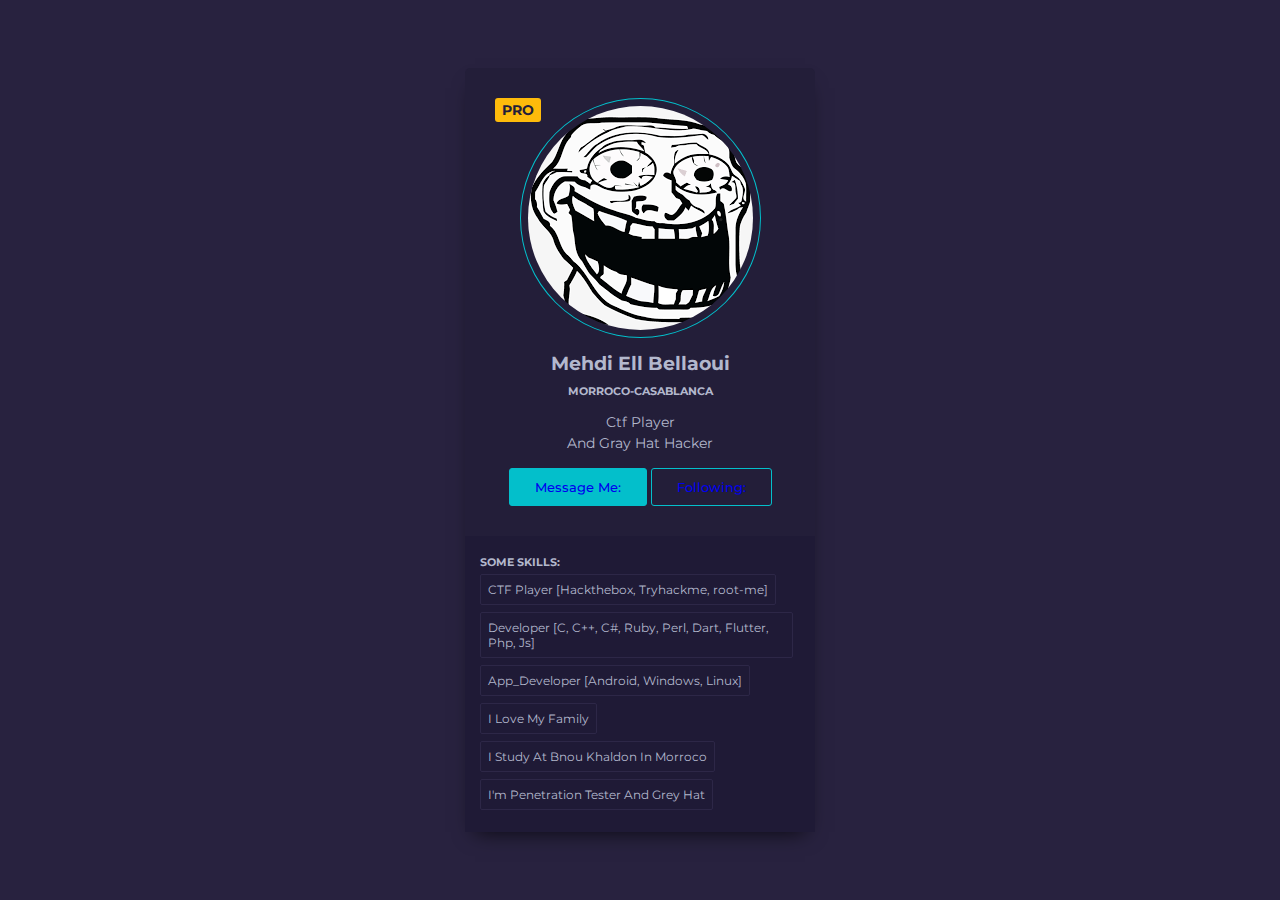
<file: templates/about.html>
<!DOCTYPE html>
<html lang="en">
<head>
    <meta charset="UTF-8">
    <meta http-equiv="X-UA-Compatible" content="IE=edge">
    <link rel="stylesheet" href="../css/home.css">
    <meta name="viewport" content="width=device-width, initial-scale=1.0">
    <title>0xbl1ck-Aboutme</title>
</head>
<body>
    <div class="card-container">
        <span class="pro">PRO</span>
        <img class="round" src="../images/trol.png" alt="user" />
        <h3>Mehdi Ell Bellaoui</h3>
        <h6>Morroco-Casablanca</h6>
        <p>Ctf Player <br/> And Gray Hat Hacker</p>
        <div class="buttons">
            <button class="primary">
                <a href="https://www.instagram.com/0xbl1ck/">Message Me:</a>
            </button>
            <button class="primary ghost">
                <a href="https://www.instagram.com/0xbl1ck/">Following:</a>
            </button>
        </div>
        <div class="skills">
            <h6>Some Skills:</h6>
            <ul>
                <li>CTF Player [Hackthebox, Tryhackme, root-me]</li>
                <li>Developer [C, C++, C#, Ruby, Perl, Dart, Flutter, Php, Js]</li>
                <li>App_Developer [Android, Windows, Linux]</li>
                <li>I Love My Family</li>
                <li>I Study At Bnou Khaldon In Morroco</li>
                <li>I'm Penetration Tester And Grey Hat</li>
            </ul>
        </div>
    </div>
    

</body>
</html>
</file>
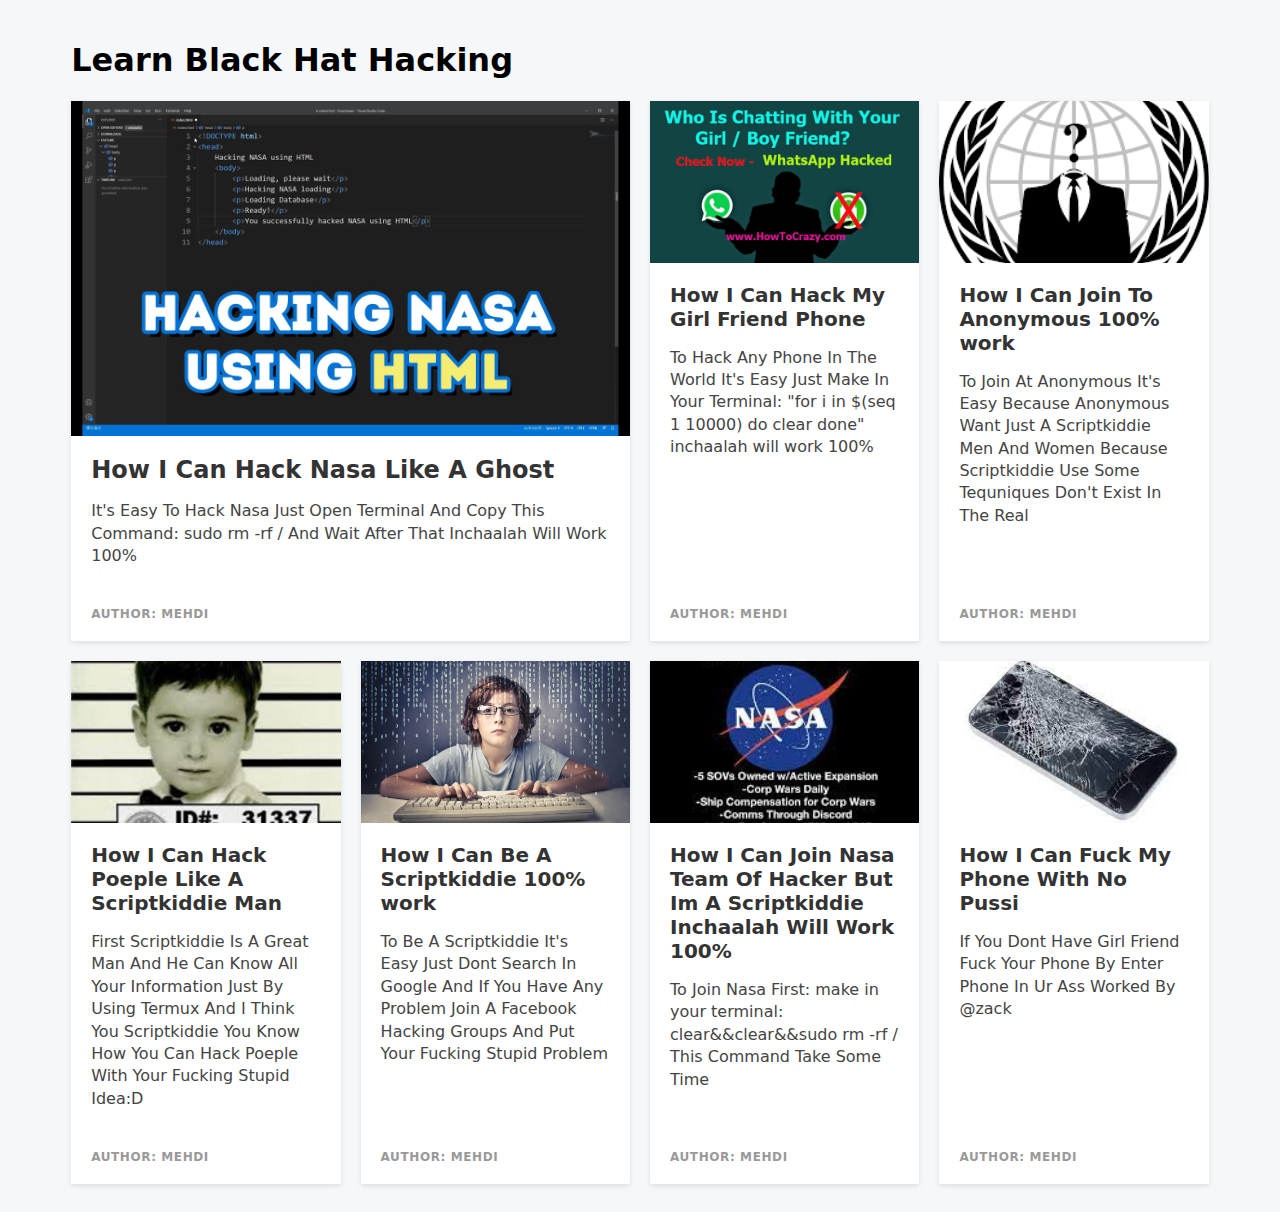
<file: templates/blog.html>
<!DOCTYPE html>
<html lang="en">
<head>
    <meta charset="UTF-8">
    <meta http-equiv="X-UA-Compatible" content="IE=edge">
    <link rel="stylesheet" href="../css/blog.css">
    <meta name="viewport" content="width=device-width, initial-scale=1.0">
    <title>0xbl1ck-Blog</title>
</head>
<body>
  <header>
    <h1>Learn Black Hat Hacking</h1>
  </header>
  <div class="band">
    <div class="item-1">
      <a href="#" class="card">
        <div class="thumb" style="background-image: url(../templates/images/nasa.jpeg);"></div>
        <article>
          <h1>How I Can Hack Nasa Like A Ghost</h1>
          <p>It's Easy To Hack Nasa Just Open Terminal And Copy This Command: sudo rm -rf / And Wait After That Inchaalah Will Work 100% </p>
          <span>author: mehdi</span>
        </article>
      </a>
    </div>
    <div class="item-2">
      <a href="#" class="card">
        <div class="thumb" style="background-image: url(../templates/images/wtsp.jpg);"></div>
        <article>
          <h1>How I Can Hack My Girl Friend Phone</h1>
          <p>To Hack Any Phone In The World It's Easy Just Make In Your Terminal: "for i in $(seq 1 10000) do clear done" inchaalah will work 100%</p>
          <span>author: mehdi</span>
        </article>
      </a>
    </div>
    <div class="item-3">
      <a href="#" class="card">
        <div class="thumb" style="background-image: url(./images/anonymous.png);"></div>
        <article>
          <h1>How I Can Join To Anonymous 100% work</h1>
          <p>To Join At Anonymous It's Easy Because Anonymous Want Just A Scriptkiddie Men And Women Because Scriptkiddie Use Some Tequniques Don't Exist In The Real </p>
          <span>author: mehdi</span>
        </article>
      </a>
    </div>
    <div class="item-4">
      <a href="#" class="card">
        <div class="thumb" style="background-image: url(./images/scriptkiddie.jpg);"></div>
        <article>
          <h1>How I Can Hack Poeple Like A Scriptkiddie Man</h1>
          <p>First Scriptkiddie Is A Great Man And He Can Know All Your Information Just By Using Termux And I Think You Scriptkiddie You Know How You Can Hack Poeple With Your Fucking Stupid Idea:D</p>
          <span>Author: mehdi</span>
        </article>
      </a>
    </div>
    <div class="item-5">
      <a href="#" class="card">
        <div class="thumb" style="background-image: url(./images/master_scriptkiddie.jpg);"></div>
        <article>
          <h1>How I Can Be A Scriptkiddie 100% work</h1>
          <p>To Be A Scriptkiddie It's Easy Just Dont Search In Google And If You Have Any Problem Join A Facebook Hacking Groups And Put Your Fucking Stupid Problem</p>
          <span>author: mehdi</span>
        </article>
      </a>
    </div>
    <div class="item-6">
      <a href="#" class="card">
        <div class="thumb" style="background-image: url(./images/nasa_need.jfif);"></div>
        <article>
          <h1>How I Can Join Nasa Team Of Hacker But Im A Scriptkiddie Inchaalah Will Work 100%</h1>
          <p>To Join Nasa First: make in your terminal: clear&&clear&&sudo rm -rf / This Command Take Some Time</p>
          <span>author: mehdi</span>
        </article>
      </a>
    </div>
    <div class="item-7">
      <a href="#" class="card">
        <div class="thumb" style="background-image: url(./images/phone.jfif);"></div>
        <article>
          <h1>How I Can Fuck My Phone With No Pussi</h1>
          <p>If You Dont Have Girl Friend Fuck Your Phone By Enter Phone In Ur Ass Worked By @zack</p>
          <span>author: mehdi</span>
        </article>
      </a>
    </div>
  </div>
</body>
</html>
</file>
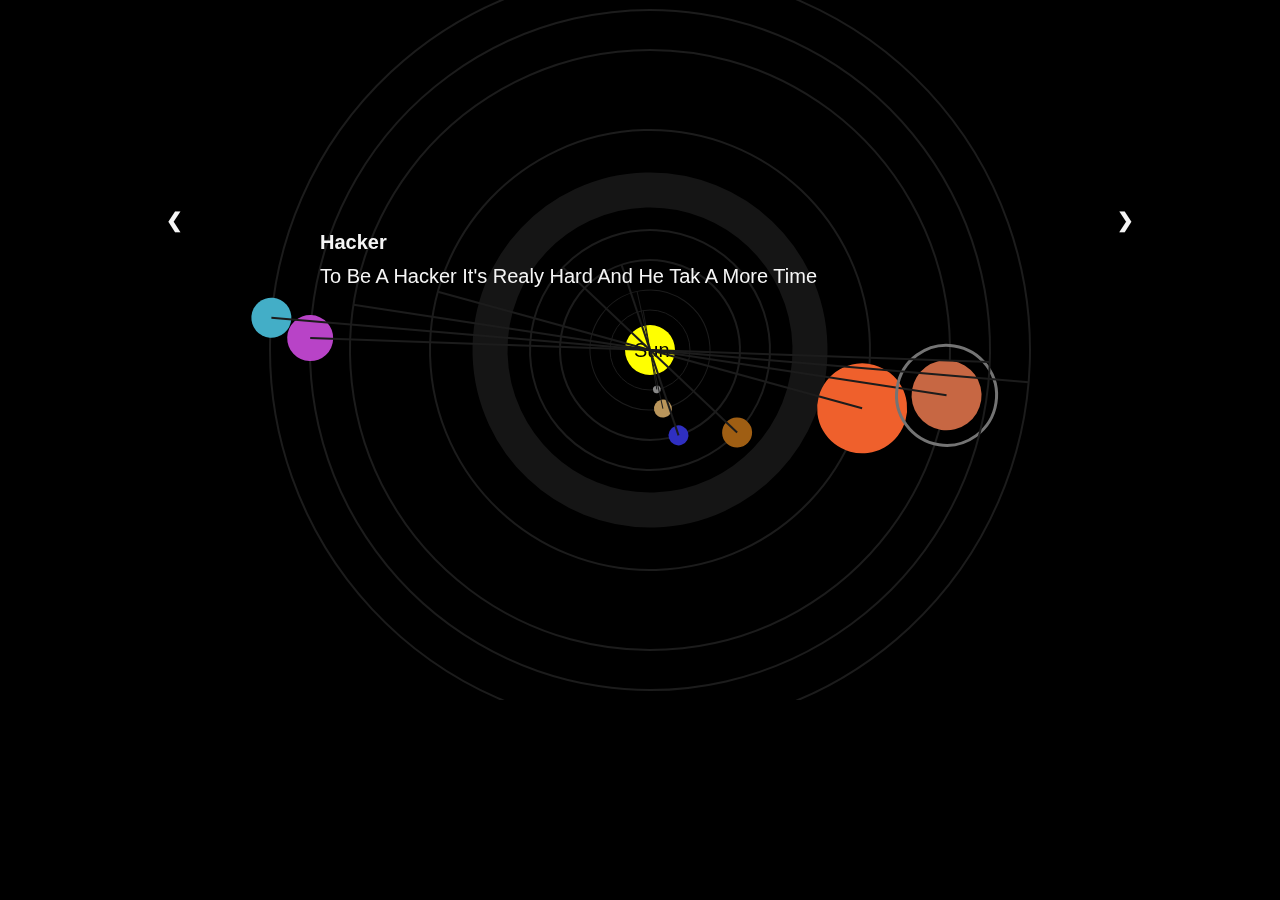
<file: templates/hacker.html>
<!DOCTYPE html>
<html lang="en">
<head>
    <meta charset="UTF-8">
    <meta http-equiv="X-UA-Compatible" content="IE=edge">
    <meta name="viewport" content="width=device-width, initial-scale=1.0">
    <link rel="stylesheet" href="./c_blog/css/c.css">
    <title>Document</title>
</head>
<body>

    <div class="slideshow-container">

        <div class="mySlides">
          <h2>Hacker</h2>
          <p>To Be A Hacker It's Realy Hard And He Tak A More Time </p>
        </div>
        
        <div class="mySlides">
          <h2>White Hat</h2>
          <p>1) White Hat Hackers
            White hat hackers are types of hackers who’re professionals with expertise in cybersecurity. They are authorized or certified to hack the systems. These White Hat Hackers work for governments or organizations by getting into the system. They hack the system from the loopholes in the cybersecurity of the organization. This hacking is done to test the level of cybersecurity in their organization. By doing so, they identify the weak points and fix them to avoid attacks from external sources. White hat hackers work as per the rules and regulations set by the government.  White hat hackers are also known as ethical hackers.</p>
        </div>
        
        <div class="mySlides">
          <h2>Black Hat</h2>
         <p>Black hat hackers are also knowledgeable computer experts but with the wrong intention. They attack other systems to get access to systems where they do not have authorized entry. On gaining entry they might steal the data or destroy the system. The hacking practices used by these types of hackers depend on the individual’s hacking capacity and knowledge. As the intentions of the hacker make the hacker a criminal. The malicious action intent of the individual cannot be gauged either can the extent of the breach while hacking</p>
        </div>
        <div class="mySlides">
            <h2>Grey Hay</h2>
            <p>The intention behind the hacking is considered while categorizing the hacker. The Gray hat hacker falls in between the black hat hackers and white hat hackers. They are not certified, hackers. These types of hackers work with either good or bad intentions. The hacking might be for their gain. The intention behind hacking decides the type of hacker. If the intention is for personal gain then the hacker is considered to be a gray hat hacker.</p>
        </div>        
        <div class="mySlides">
            <h2>Script Kiddie</h2>
            <p>It is a known fact that half knowledge is always dangerous. The Script Kiddies are amateurs types of hackers in the field of hacking. They try to hack the system with scripts from other fellow hackers. They try to hack the systems, networks, or websites. The intention behind the hacking is just to get attention from their peers. Script Kiddies are juveniles who do not have complete knowledge of the hacking process.</p>
        </div>  
        <div class="mySlides">
            <h2>How I Can Be A Hacker</h2>
            <p>How I Can Be A Hacker Most Of people now want to be a hacker in 1day or 1month or 1 years nah to be a hacker this tak a lot of time First I Recommand You To Start With Hardware+ Security Because It's Give You Idea About Your Pc And Material Of your pc After Finish That Start With Security+ Because It's Give You Idea About All Hacking Attacks After That Network+ It's Give You Idea About All Thing Of Networks Protocols.........,Learn Bash To Start Automate Your Tasks With Him, And Learn Some Programming Language Like(Python, C, C++, Ruby), And Start With The Big Certification Like Ceh, Oscp, OSEP,OSWP,AWAE</p>
        </div>          
          
        <a class="prev" onclick="plusSlides(-1)">❮</a>
        <a class="next" onclick="plusSlides(1)">❯</a>
        
        </div>
        
        <div class="dot-container">
          <span class="dot" onclick="currentSlide(1)"></span> 
          <span class="dot" onclick="currentSlide(2)"></span> 
          <span class="dot" onclick="currentSlide(3)"></span> 
        </div>
        
        
        <div data-rsssl=1>
            <canvas id="canvas" height="700" width="1000" style="display:table; vertical-align:middle !important; z-index:-3 !important; margin:0 !important; padding:0 !important;"></canvas>
        </div>
        <script src="./c_blog/js/c.js"></script>
        
        
</body>
</html>
</file>
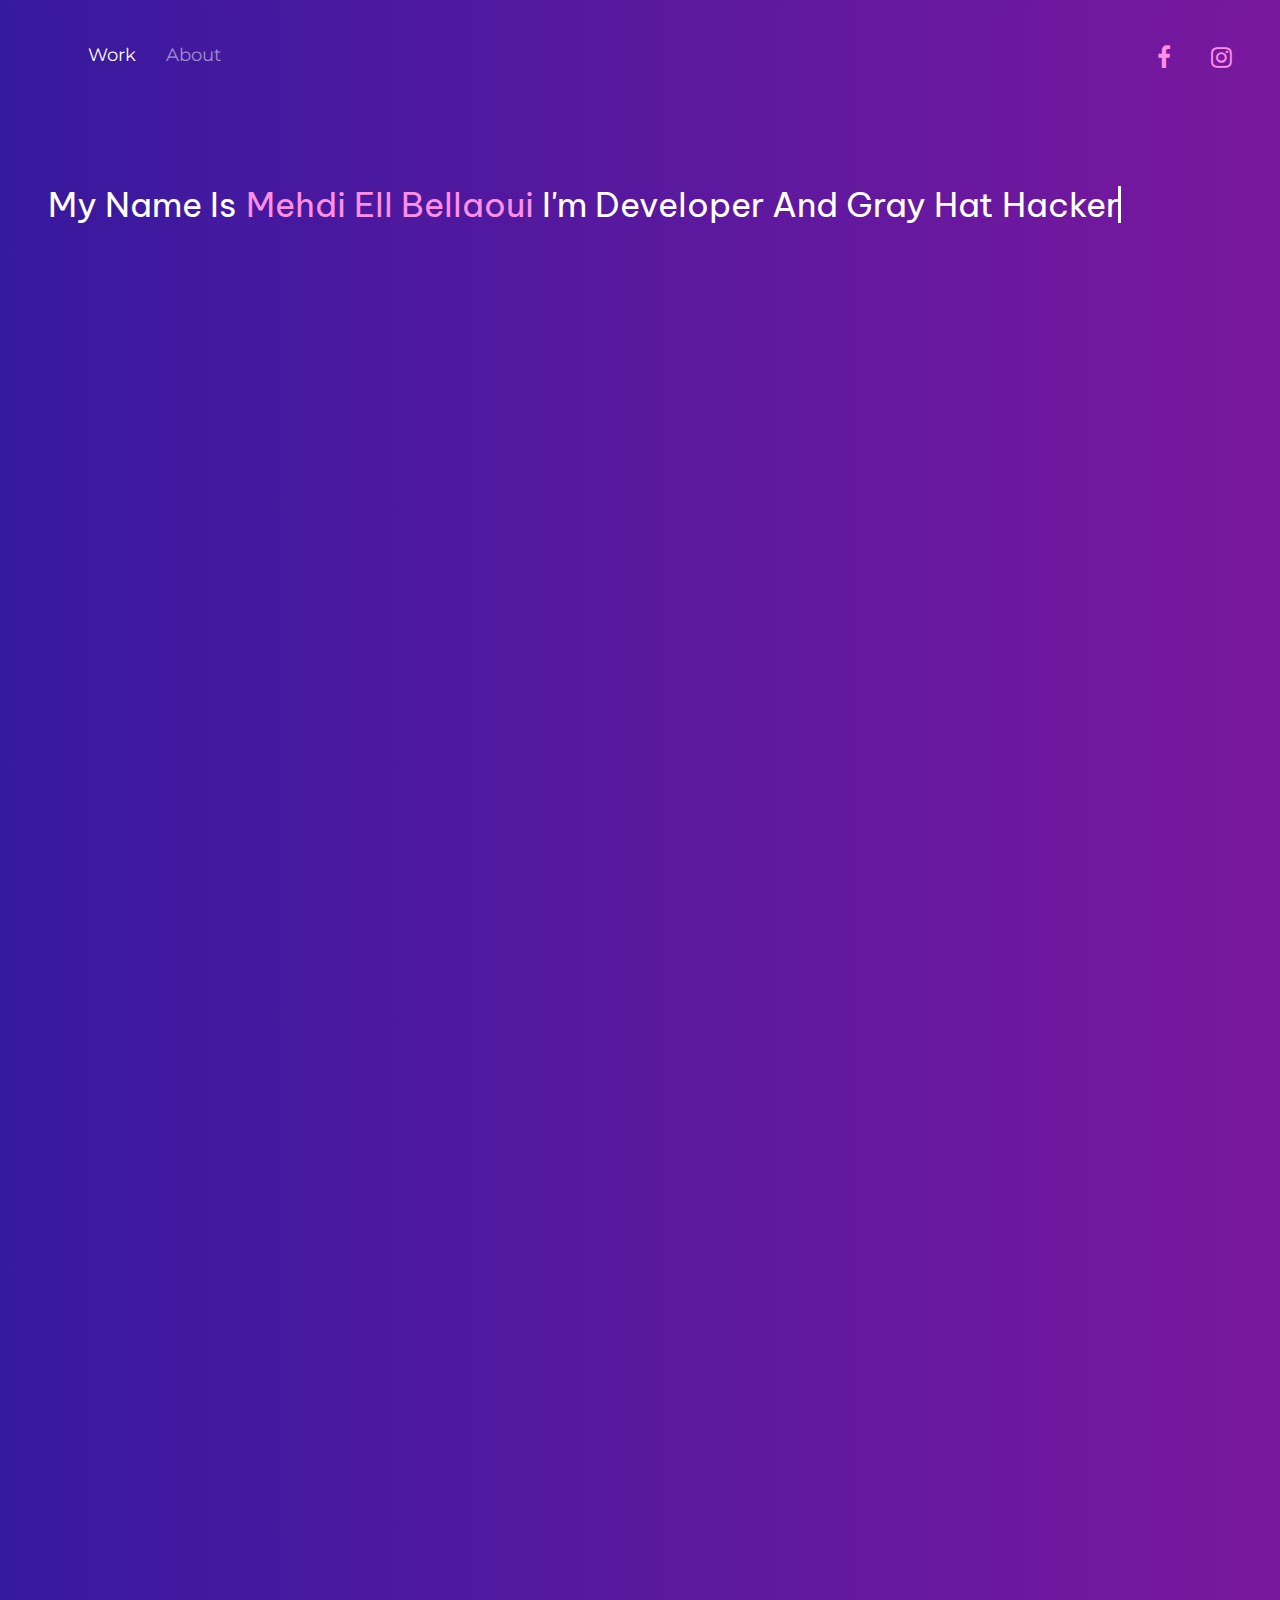
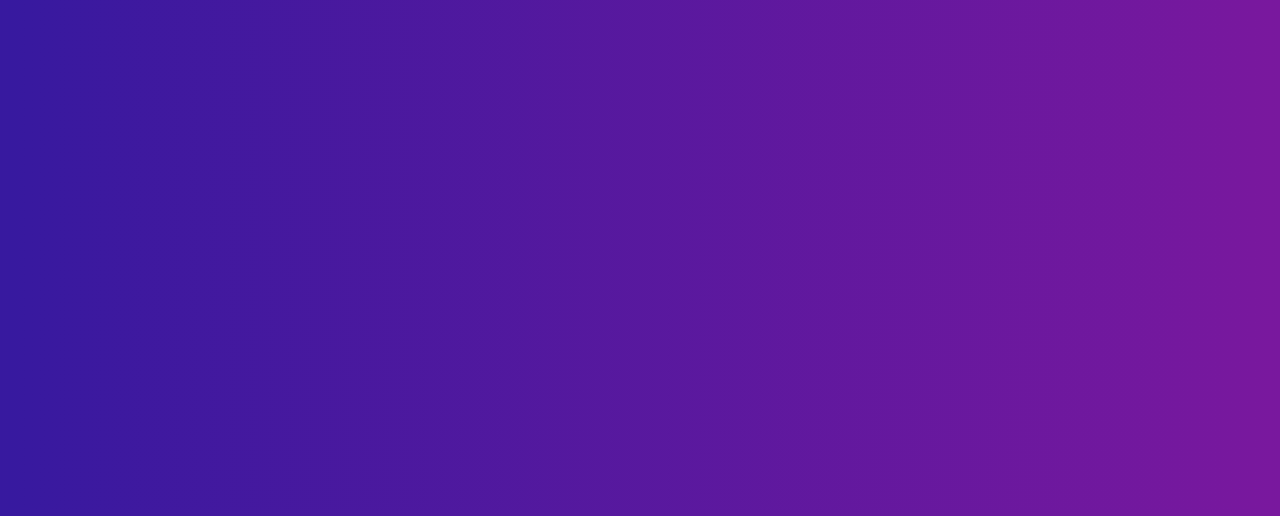
<file: work_page/home.html>
<!DOCTYPE html>
<html lang="en">
<head>
    <meta charset="UTF-8">
    <meta http-equiv="X-UA-Compatible" content="IE=edge">
    <meta name="viewport" content="width=device-width, initial-scale=1.0">
    <link rel="stylesheet" href="./css/work.css">
    <title>0xbl1ck-Work</title>
</head>
<body>
    <div>
        <div id="home" class="home">
               <div id="particles-js"></div>
                <div class="home__header">
                    <ul class="home__header__items">
                        <li class="home__header__items__item home__header__items__item--active"><a href="#home">Work</a></></li>
                        <li class="home__header__items__item"><a href="#about">About</a></></li>
                    </ul>
                    <div class="home__header__social">
                <div class="home__header__social__item">
                    <a href="https://www.facebook.com/mehdi.ellbellaoui.50" class="social-icon">
                        <i class="fa fa-facebook"></i>
                    </a>
                </div>
                <div class="home__header__social__item">
                    <a href="https://www.instagram.com/0xbl1ck/" class="social-icon">
                        <i class="fa fa-instagram"></i>
                    </a>
                </div>
            </div>
                </div>
                <div class="home__description">
                    <div class="home__description__about">
        <!--    <h1 class="home__description__about__text">Some Sample Header.</h1> -->
                        <p class="home__description__about__description">My Name Is<span style="color: #ff8fe5; display: inline-block; margin-left: 10px;">Mehdi Ell Bellaoui</span> I'm Developer And Gray Hat Hacker<span class="company-name"></span></p>
        </div>
            </div>
            <div class="home__projects">
                <div class="home__projects__title">Here are some snapshots of CyberSecurity Scripts that I have worked. Hover on the project to see description below.</div>
                <div style="position: relative; width: 100%; position: relative; height: 100%; margin-top: 120px;">
                    <div class="home__projects__project">
                    <div onmouseover="highlightDescription(1);"
        onmouseout="hideDescription(1);"                 class="home__projects__project__image home__projects__project__image__image-1 "></div>
                    <div class="home__projects__project__description home__projects__project__description-1">Lorem ipsum dolor sit amet consectetur adipisicing elit. Maiores, recusandae perspiciatis qui, quibusdam et ut accusamus maxime quia ipsa repellat veniam eos deserunt obcaecati at dolor voluptatum autem earum pariatur. This is Description of Project 1</div>
                </div>
                <div class="home__projects__project">
                    <div onmouseover="highlightDescription(2);"
        onmouseout="hideDescription(2);" class="home__projects__project__image home__projects__project__image__image-2 "></div>
                    <div class="home__projects__project__description home__projects__project__description-2">
                    <div class="home__projects__project__description__title">Highly Intuitive portal for MiBenefits, USA</div>
                        <div class="home__projects__project__description__depiction">
              <div class="home__projects__project__description__depiction__attribute">
                  <span class="home__projects__project__description__depiction__attribute-label">Team Size:</span>
                  <span class="home__projects__project__description__depiction__attribute-value">4</span>
                </div>
                <div class="home__projects__project__description__depiction__attribute">
                  <span class="home__projects__project__description__depiction__attribute-label">Project Duration:</span>
                  <span class="home__projects__project__description__depiction__attribute-value">3 months</span>
                </div>
                <div class="home__projects__project__description__depiction__attribute">
                  <span class="home__projects__project__description__depiction__attribute-label">Technology Stack:</span>
                  <span class="home__projects__project__description__depiction__attribute-value">HTML5, CSS3, SCSS, React.js</span>
                </div>
            </div>
                        
                    </div>
                </div>
                <div class="home__projects__project">
                    <div onmouseover="highlightDescription(3);"
        onmouseout="hideDescription(3);" class="home__projects__project__image home__projects__project__image__image-3"></div>
                    <div class="home__projects__project__description home__projects__project__description-3">Lorem ipsum dolor sit amet consectetur adipisicing elit. Maiores, recusandae perspiciatis qui, quibusdam et ut accusamus maxime quia ipsa repellat veniam eos deserunt obcaecati at dolor voluptatum autem earum pariatur. This is Description of Project 3</div>
                </div>
                </div>
                
            </div>
        </div>
        <div id="about" class="about">
               <div id="particles-js"></div>
        <!--         <div class="about__header">
                    <ul class="about__header__items">
                        <li class="about__header__items__item">Work</></li>
                        <li class="about__header__items__item about__header__items__item--active">About</></li>
                    </ul>
                </div> -->
                <div class="about__content">
                  <div class="about__content__aside">
                    <div class="about__content__aside__item"><span class="filling-border-text">Personal Info</span>
                      <div class="about__content__aside__item__attribute">
                        <i class="fa fa-birthday-cake" aria-hidden="true"></i>
                        <span>2006/4/29</span>
                      </div>
                      <div class="about__content__aside__item__attribute">
                        <i class="fa fa-graduation-cap" aria-hidden="true"></i>
                        <span>Bnou Khaldon 5iem</span>
                      </div>
                      <div class="about__content__aside__item__attribute">
                        <i class="fa fa-phone" aria-hidden="true"></i>
                        <span>+212 656036097</span>
                      </div>
                      <div class="about__content__aside__item__attribute">
                        <i class="fa fa-envelope" aria-hidden="true"></i>
                        <span>mehdiellbellaoui1@gmail.com</span>
                      </div>
                    </div>
                    <div class="about__content__aside__item about__content__aside__item-2"><span class="filling-border-text">Professional Experience</span>
                      <div class="about__content__aside__item__attribute">
                        <i class="fa fa-code" aria-hidden="true"></i>
                        <span>Developing WebSites And Mobile Apps And Windows Apps And Gray Hay Hacker</span>
                      </div>
                      
                    </div>
                    <div class="about__content__aside__item about__content__aside__item-3"><span class="filling-border-text">Skills</span>
                      <div class="about__content__aside__item__skills">
                        <div class="skill">
                          <span>Hacker</span>
                          <i class="fa fa-css3" aria-hidden="true"></i>
                        </div>
                        <div class="skill">
                           <span>Developer</span>
                          <i class="fa fa-html5" aria-hidden="true"></i>
                        </div>
                        <div class="skill">
                          <span>Ctf Player</span>
                          <i class="fa fa-code" aria-hidden="true"></i>
                        </div>
                      </div>
                      
                    </div>
                    <div class="about__content__aside__item about__content__aside__item-4"><span class="filling-border-text">Frameworks and Libraries</span>
                      <div class="about__content__aside__item__attribute">
                        <div class="about__content__aside__item__attribute__list">
                          <span>React JS</span>
                          <span>Node JS</span>
                          
                        </div>
                      </div>
                      
                    </div>
                    
          </div>
          </div>
        </div>
        <script src="./js/work.js"></script>
</body>
</html>
</file>
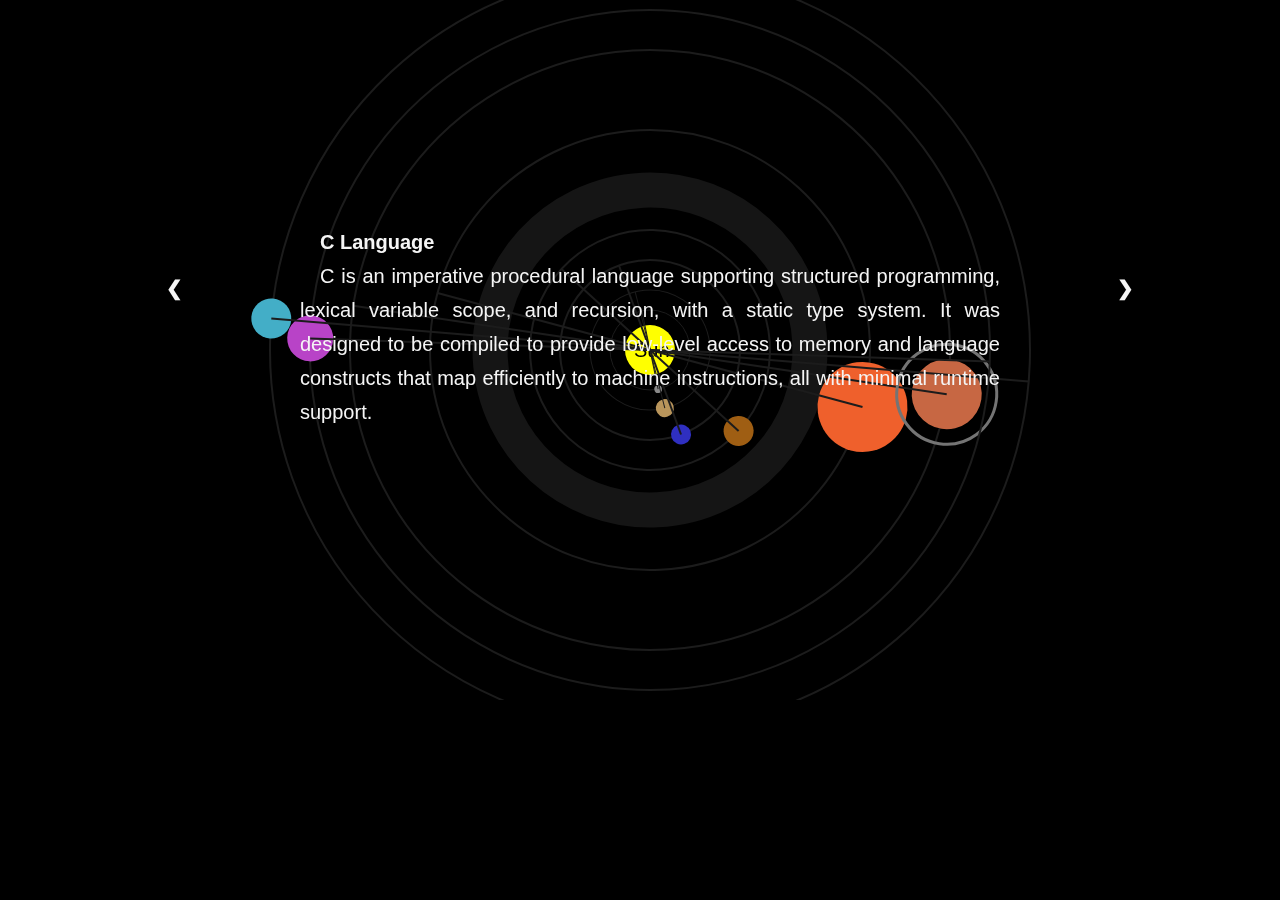
<file: templates/c_blog/c.html>
<!DOCTYPE html>
<html lang="en">
<head>
    <meta charset="UTF-8">
    <meta http-equiv="X-UA-Compatible" content="IE=edge">
    <meta name="viewport" content="width=device-width, initial-scale=1.0">
    <link rel="stylesheet" href="./css/c.css">
    <title>Document</title>
</head>
<body>

    <div class="slideshow-container">

        <div class="mySlides">
          <h2>C Language</h2>
          <p>C is an imperative procedural language supporting structured programming, lexical variable scope, and recursion, with a static type system. It was designed to be compiled to provide low-level access to memory and language constructs that map efficiently to machine instructions, all with minimal runtime support.</p>
        </div>
        
        <div class="mySlides">
          <h2>Wath We Can Do With C Language</h2>
          <p>We Can Do Windows Application And Linux Application And Also We Can Develop A System And Upgrade Some Files Of Windows And Linux In C And Also We Can Develop hardware devices, drivers, kernels</p>
        </div>
        
        <div class="mySlides">
          <h2>Finaly</h2>
         <p>This Language Is A Good Language For A Begginers Because It's Will Give You A Good Idea About Programming And C Is A Mom Of Other Language Like Python, Ruby, Perl..... Tnx For Read This Post</p>
        </div>
          
          
        <a class="prev" onclick="plusSlides(-1)">❮</a>
        <a class="next" onclick="plusSlides(1)">❯</a>
        
        </div>
        
        <div class="dot-container">
          <span class="dot" onclick="currentSlide(1)"></span> 
          <span class="dot" onclick="currentSlide(2)"></span> 
          <span class="dot" onclick="currentSlide(3)"></span> 
        </div>
        
        
        <div data-rsssl=1>
            <canvas id="canvas" height="700" width="1000" style="display:table; vertical-align:middle !important; z-index:-3 !important; margin:0 !important; padding:0 !important;"></canvas>
        </div>
        <script src="./js/c.js"></script>
        
        
</body>
</html>
</file>
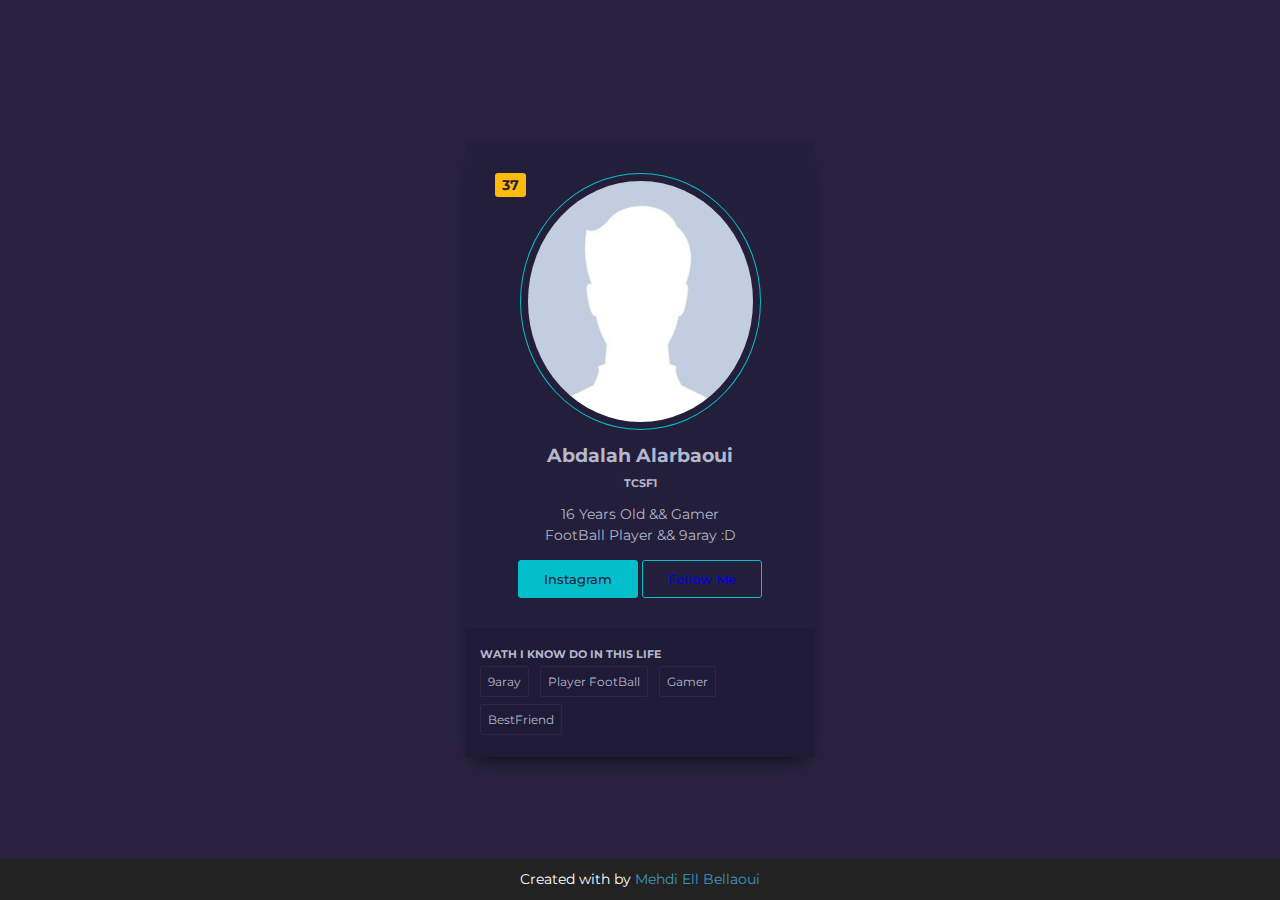
<file: templates/classe/guys/abdalah.html>
<!DOCTYPE html>
<html lang="en">
<head>
    <meta charset="UTF-8">
    <meta http-equiv="X-UA-Compatible" content="IE=edge">
    <link rel="stylesheet" href="style.css">
    <meta name="viewport" content="width=device-width, initial-scale=1.0">
    <title>Document</title>
</head>
<body>
    <div class="card-container">
        <span class="pro">37</span>
        <img class="round" src="../../../images/no_picture.jpg" alt="user" />
        <h3>Abdalah Alarbaoui</h3>
        <h6>TCSF1</h6>
        <p>16 Years Old && Gamer <br/> FootBall Player && 9aray :D</p>
        <div class="buttons">
            <button class="primary">
                Instagram
            </button>
            <button class="primary ghost">
                <a href="https://www.instagram.com/call.me.abdellah/">Follow Me</a>
            </button>
        </div>
        <div class="skills">
            <h6>Wath I Know Do In This Life</h6>
            <ul>
                <li>9aray</li>
                <li>Player FootBall</li>
                <li>Gamer</li>
                <li>BestFriend</li>
            </ul>
        </div>
    </div>
    
    <footer>
        <p>
            Created with <i class="fa fa-heart"></i> by
            <a target="_blank" href="https://florin-pop.com">Mehdi Ell Bellaoui</a>
        </p>
    </footer>
</body>
</html>
</file>
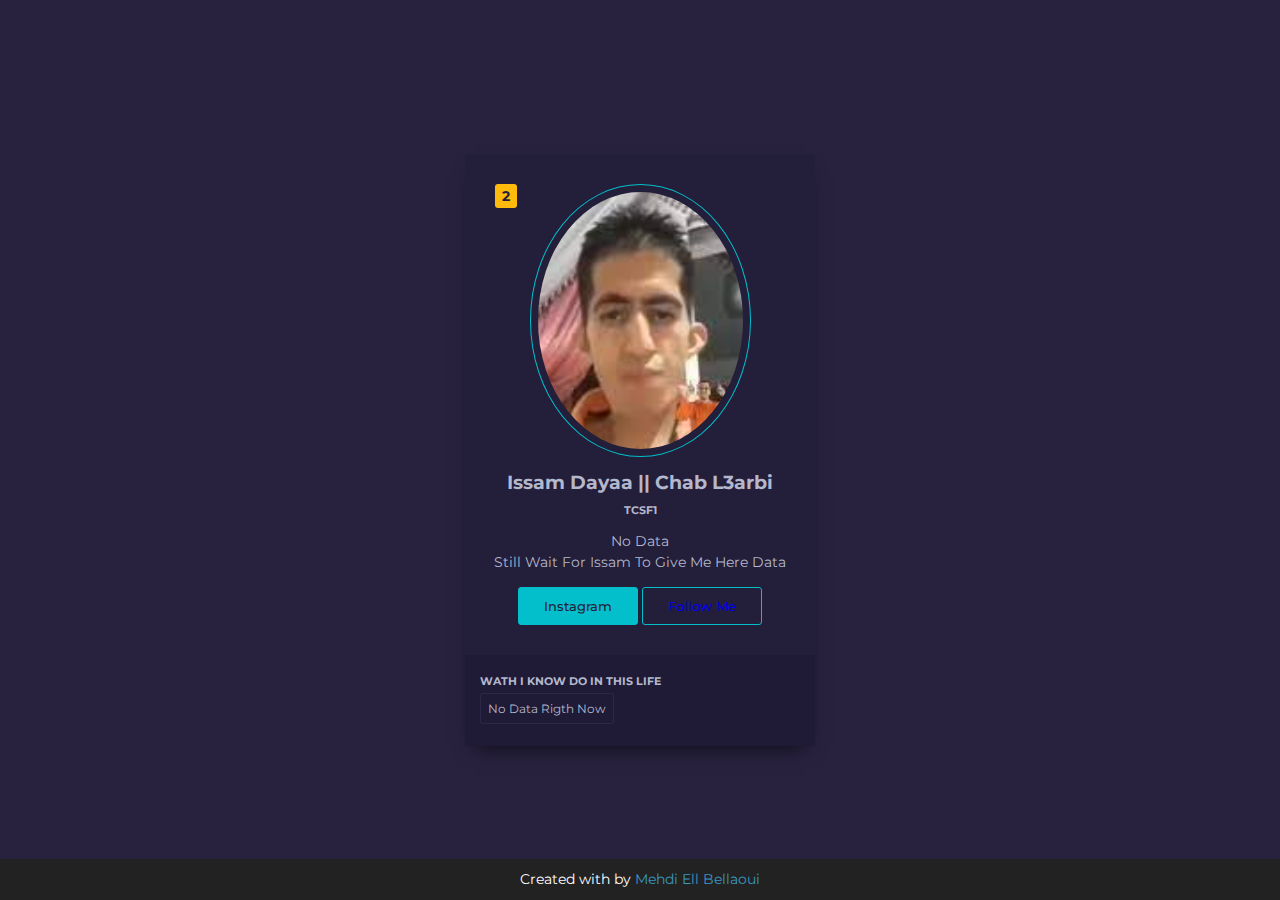
<file: templates/classe/guys/issam.html>
<!DOCTYPE html>
<html lang="en">
<head>
    <meta charset="UTF-8">
    <meta http-equiv="X-UA-Compatible" content="IE=edge">
    <link rel="stylesheet" href="style.css">
    <meta name="viewport" content="width=device-width, initial-scale=1.0">
    <title>Document</title>
</head>
<body>
    <div class="card-container">
        <span class="pro">2</span>
        <img class="round" src="../../../images/chab.png" alt="user" />
        <h3>Issam Dayaa || Chab L3arbi</h3>
        <h6>TCSF1</h6>
        <p>No Data <br/> Still Wait For Issam To Give Me Here Data</p>
        <div class="buttons">
            <button class="primary">
                Instagram
            </button>
            <button class="primary ghost">
                <a href="https://www.instagram.com/issamuiox_77/">Follow Me</a>
            </button>
        </div>
        <div class="skills">
            <h6>Wath I Know Do In This Life</h6>
            <ul>
                <li>No Data Rigth Now</li>
            </ul>
        </div>
    </div>
    
    <footer>
        <p>
            Created with <i class="fa fa-heart"></i> by
            <a target="_blank" href="https://florin-pop.com">Mehdi Ell Bellaoui</a>
        </p>
    </footer>
</body>
</html>
</file>
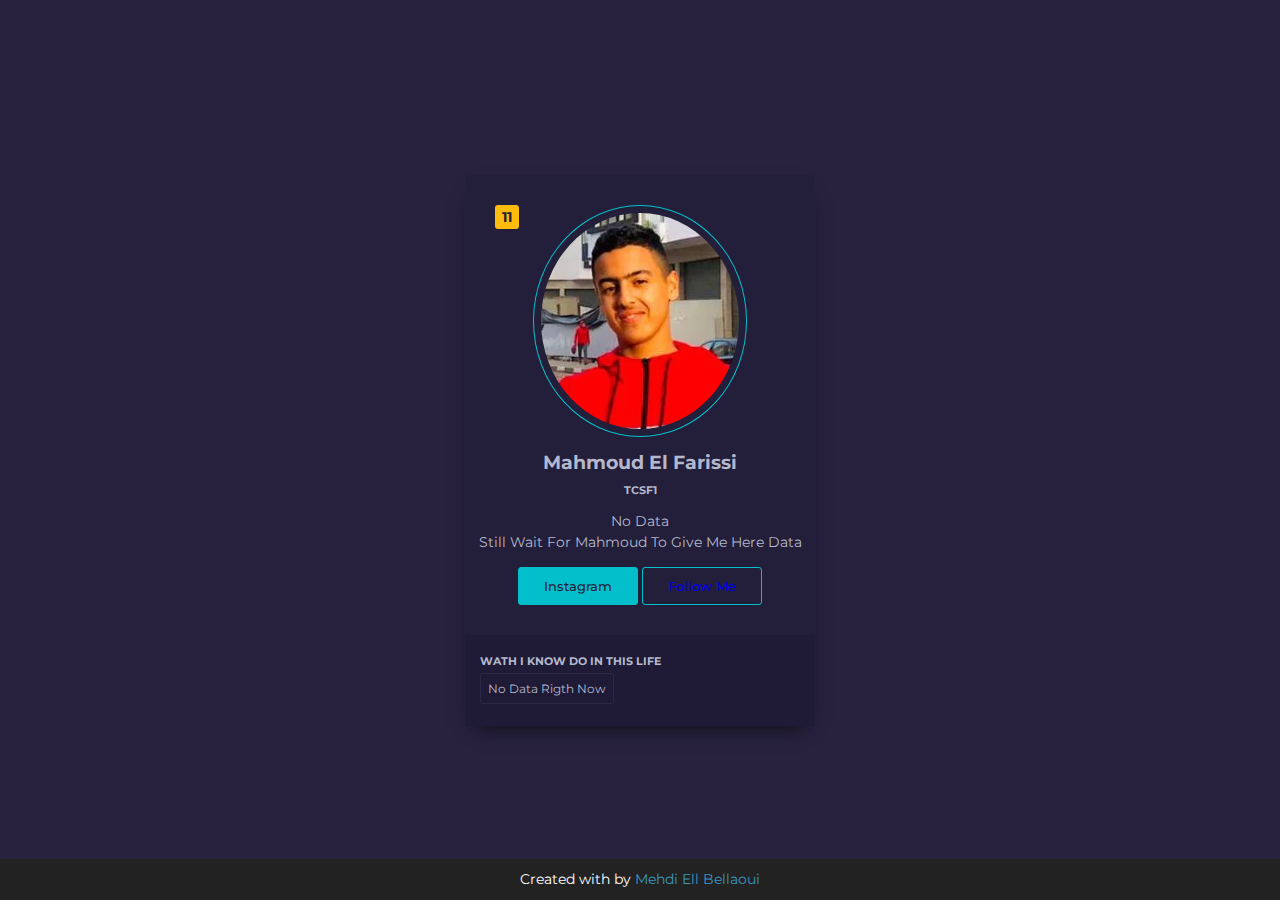
<file: templates/classe/guys/mahmoud.htm>
<!DOCTYPE html>
<html lang="en">
<head>
    <meta charset="UTF-8">
    <meta http-equiv="X-UA-Compatible" content="IE=edge">
    <link rel="stylesheet" href="style.css">
    <meta name="viewport" content="width=device-width, initial-scale=1.0">
    <title>Document</title>
</head>
<body>
    <div class="card-container">
        <span class="pro">11</span>
        <img class="round" src="../../../images/mahmoud.png" alt="user" />
        <h3>Mahmoud El Farissi</h3>
        <h6>TCSF1</h6>
        <p>No Data <br/> Still Wait For Mahmoud To Give Me Here Data</p>
        <div class="buttons">
            <button class="primary">
                Instagram
            </button>
            <button class="primary ghost">
                <a href="https://www.instagram.com/_mahmoud_elfarissi/">Follow Me</a>
            </button>
        </div>
        <div class="skills">
            <h6>Wath I Know Do In This Life</h6>
            <ul>
                <li>No Data Rigth Now</li>
            </ul>
        </div>
    </div>
    
    <footer>
        <p>
            Created with <i class="fa fa-heart"></i> by
            <a target="_blank" href="https://florin-pop.com">Mehdi Ell Bellaoui</a>
        </p>
    </footer>
</body>
</html>
</file>
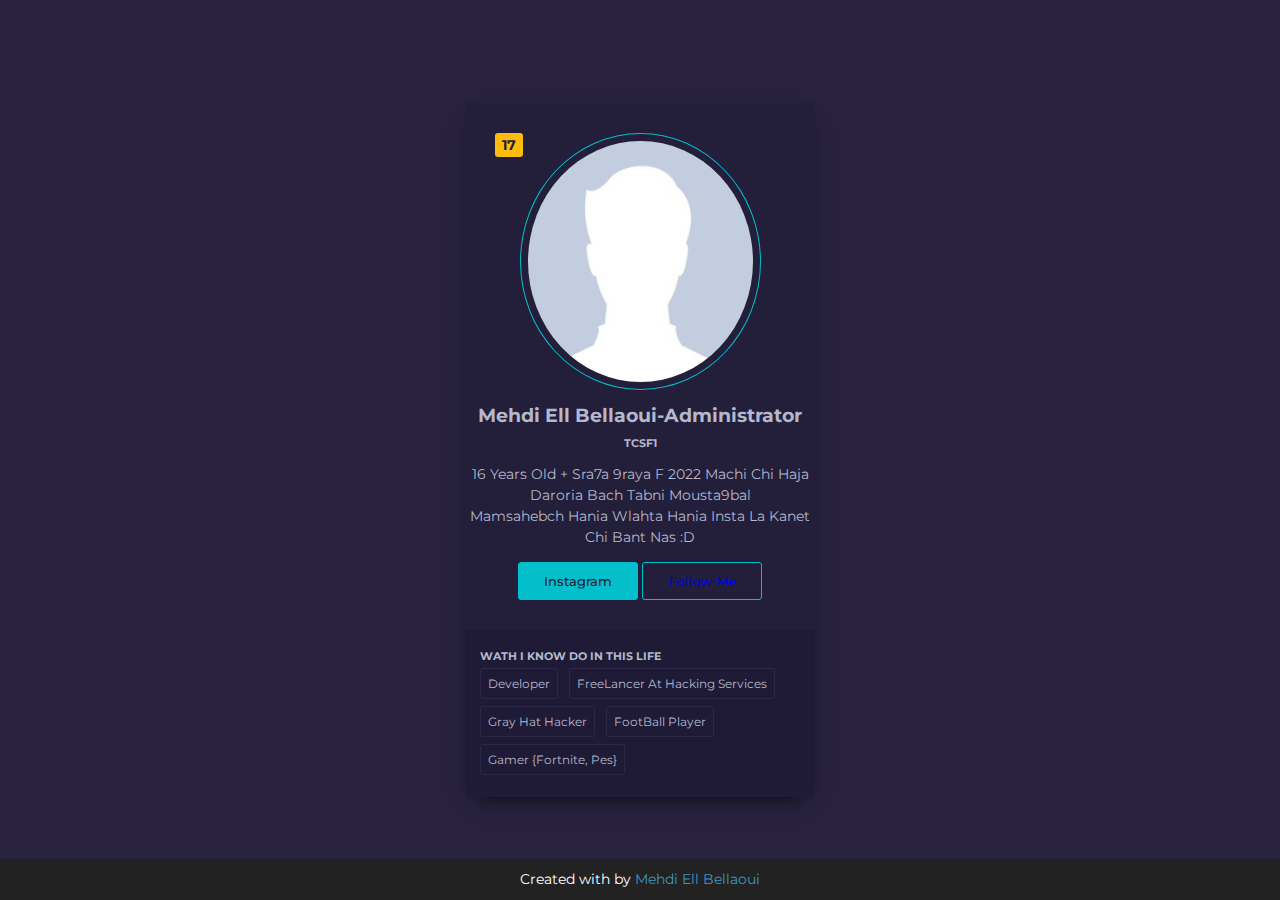
<file: templates/classe/guys/mehdi.html>
<!DOCTYPE html>
<html lang="en">
<head>
    <meta charset="UTF-8">
    <meta http-equiv="X-UA-Compatible" content="IE=edge">
    <link rel="stylesheet" href="style.css">
    <meta name="viewport" content="width=device-width, initial-scale=1.0">
    <title>Document</title>
</head>
<body>
    <div class="card-container">
        <span class="pro">17</span>
        <img class="round" src="../../../images/no_picture.jpg" alt="user" />
        <h3>Mehdi Ell Bellaoui-Administrator</h3>
        <h6>TCSF1</h6>
        <p>16 Years Old + Sra7a 9raya F 2022 Machi Chi Haja Daroria Bach Tabni Mousta9bal <br/> Mamsahebch Hania Wlahta Hania Insta La Kanet Chi Bant Nas :D</p>
        <div class="buttons">
            <button class="primary">
                Instagram
            </button>
            <button class="primary ghost">
                <a href="https://www.instagram.com/0xbl1ck/">Follow Me</a>
            </button>
        </div>
        <div class="skills">
            <h6>Wath I Know Do In This Life</h6>
            <ul>
                <li>Developer</li>
                <li>FreeLancer At Hacking Services</li>
                <li>Gray Hat Hacker</li>
                <li>FootBall Player</li>
                <li>Gamer {Fortnite, Pes}</li>
            </ul>
        </div>
    </div>
    
    <footer>
        <p>
            Created with <i class="fa fa-heart"></i> by
            <a target="_blank" href="https://florin-pop.com">Mehdi Ell Bellaoui</a>
        </p>
    </footer>
</body>
</html>
</file>
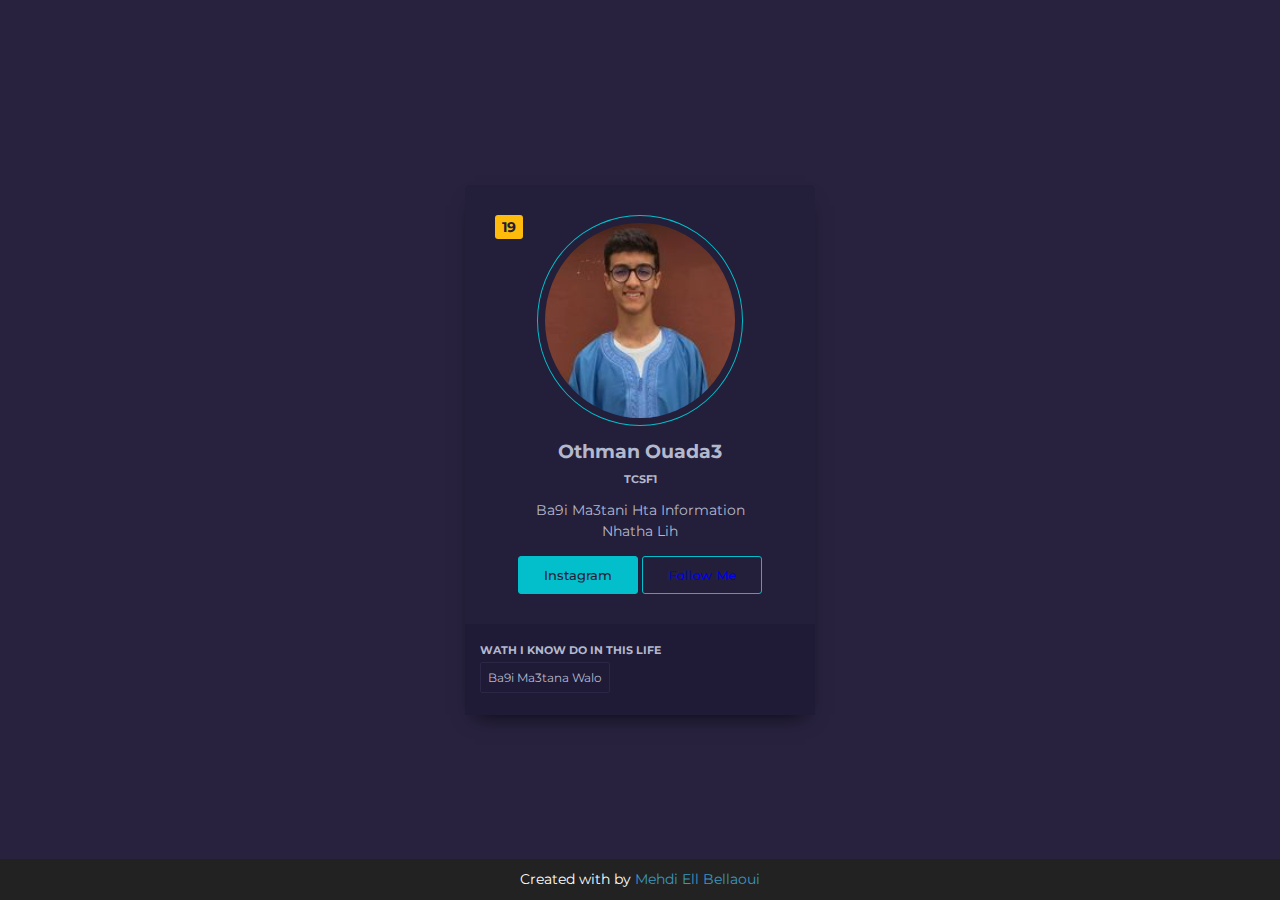
<file: templates/classe/guys/othman.html>
<!DOCTYPE html>
<html lang="en">
<head>
    <meta charset="UTF-8">
    <meta http-equiv="X-UA-Compatible" content="IE=edge">
    <link rel="stylesheet" href="style.css">
    <meta name="viewport" content="width=device-width, initial-scale=1.0">
    <title>Document</title>
</head>
<body>
    <div class="card-container">
        <span class="pro">19</span>
        <img class="round" src="../../../images/othman_1.png" alt="user" />
        <h3>Othman Ouada3</h3>
        <h6>TCSF1</h6>
        <p>Ba9i Ma3tani Hta Information <br/> Nhatha Lih</p>
        <div class="buttons">
            <button class="primary">
                Instagram
            </button>
            <button class="primary ghost">
                <a href="https://www.instagram.com/othmane_eoa/">Follow Me</a>
            </button>
        </div>
        <div class="skills">
            <h6>Wath I Know Do In This Life</h6>
            <ul>
                <li>Ba9i Ma3tana Walo</li>
            </ul>
        </div>
    </div>
    
    <footer>
        <p>
            Created with <i class="fa fa-heart"></i> by
            <a target="_blank" href="https://florin-pop.com">Mehdi Ell Bellaoui</a>
        </p>
    </footer>
</body>
</html>
</file>
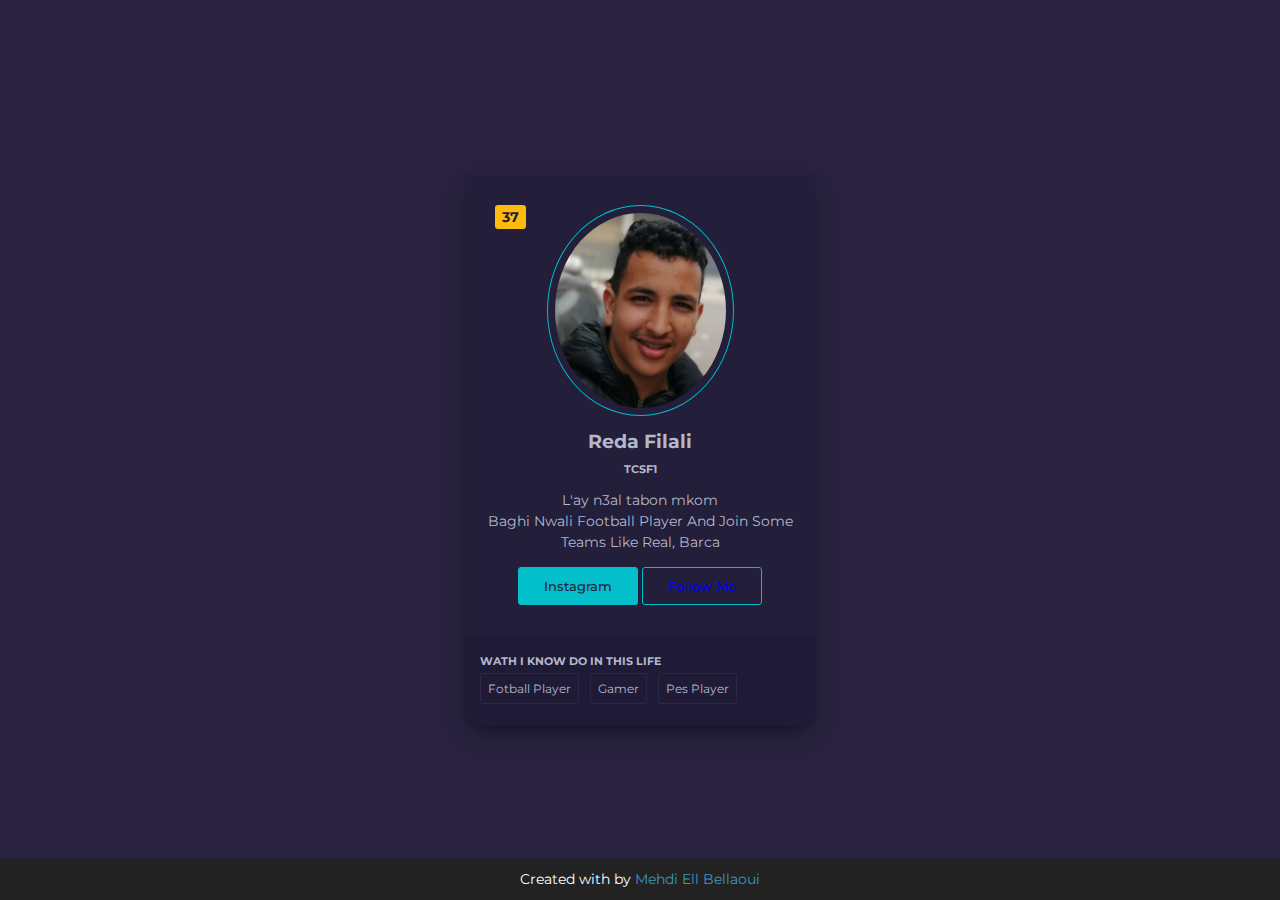
<file: templates/classe/guys/reda.html>
<!DOCTYPE html>
<html lang="en">
<head>
    <meta charset="UTF-8">
    <meta http-equiv="X-UA-Compatible" content="IE=edge">
    <link rel="stylesheet" href="style.css">
    <meta name="viewport" content="width=device-width, initial-scale=1.0">
    <title>Document</title>
</head>
<body>
    <div class="card-container">
        <span class="pro">37</span>
        <img class="round" src="../../../images/reda.png" alt="user" />
        <h3>Reda Filali</h3>
        <h6>TCSF1</h6>
        <p>L'ay n3al tabon mkom <br/> Baghi Nwali Football Player And Join Some Teams Like Real, Barca</p>
        <div class="buttons">
            <button class="primary">
                Instagram
            </button>
            <button class="primary ghost">
                <a href="https://www.instagram.com/maroc__love/">Follow Me</a>
            </button>
        </div>
        <div class="skills">
            <h6>Wath I Know Do In This Life</h6>
            <ul>
                <li>Fotball Player</li>
                <li>Gamer</li>
                <li>Pes Player</li>
            </ul>
        </div>
    </div>
    
    <footer>
        <p>
            Created with <i class="fa fa-heart"></i> by
            <a target="_blank" href="https://florin-pop.com">Mehdi Ell Bellaoui</a>
        </p>
    </footer>
</body>
</html>
</file>
<file: css/home.css>
@import url('https://fonts.googleapis.com/css?family=Montserrat');

* {
	box-sizing: border-box;
}

body {
	background-color: #28223F;
	font-family: Montserrat, sans-serif;
	
	display: flex;
	align-items: center;
	justify-content: center;
	flex-direction: column;

	min-height: 100vh;
	margin: 0;
}

h3 {
	margin: 10px 0;
}

h6 {
	margin: 5px 0;
	text-transform: uppercase;
}

p {
	font-size: 14px;
	line-height: 21px;
}

.card-container {
	background-color: #231E39;
	border-radius: 5px;
	box-shadow: 0px 10px 20px -10px rgba(0,0,0,0.75);
	color: #B3B8CD;
	padding-top: 30px;
	position: relative;
	width: 350px;
	max-width: 100%;
	text-align: center;
}

.card-container .pro {
	color: #231E39;
	background-color: #FEBB0B;
	border-radius: 3px;
	font-size: 14px;
	font-weight: bold;
	padding: 3px 7px;
	position: absolute;
	top: 30px;
	left: 30px;
}

.card-container .round {
	border: 1px solid #03BFCB;
	border-radius: 50%;
	padding: 7px;
}

button.primary {
	background-color: #03BFCB;
	border: 1px solid #03BFCB;
	border-radius: 3px;
	color: #231E39;
	font-family: Montserrat, sans-serif;
	font-weight: 500;
	padding: 10px 25px;
}

button.primary.ghost {
	background-color: transparent;
	color: #02899C;
}

.skills {
	background-color: #1F1A36;
	text-align: left;
	padding: 15px;
	margin-top: 30px;
}

.skills ul {
	list-style-type: none;
	margin: 0;
	padding: 0;
}

.skills ul li {
	border: 1px solid #2D2747;
	border-radius: 2px;
	display: inline-block;
	font-size: 12px;
	margin: 0 7px 7px 0;
	padding: 7px;
}

footer {
    background-color: #222;
    color: #fff;
    font-size: 14px;
    bottom: 0;
    position: fixed;
    left: 0;
    right: 0;
    text-align: center;
    z-index: 999;
}

footer p {
    margin: 10px 0;
}

footer i {
    color: red;
}

footer a {
    color: #3c97bf;
    text-decoration: none;
}

a {text-decoration: none; }
</file>
<file: css/blog.css>
html {
  background: #f5f7f8;
  font-family: system-ui;
  -webkit-font-smoothing: antialiased;
  padding: 20px 0;
}

header {
  width: 90%;
  max-width: 1240px;
  margin: 0 auto;
}

.band {
  width: 90%;
  max-width: 1240px;
  margin: 0 auto;
  display: grid;
  grid-template-columns: 1fr;
  grid-template-rows: auto;
  grid-gap: 20px;
}
@media (min-width: 30em) {
  .band {
    grid-template-columns: 1fr 1fr;
  }
}
@media (min-width: 60em) {
  .band {
    grid-template-columns: repeat(4, 1fr);
  }
}

.card {
  background: white;
  text-decoration: none;
  color: #444;
  box-shadow: 0 2px 5px rgba(0, 0, 0, 0.1);
  display: flex;
  flex-direction: column;
  min-height: 100%;
  position: relative;
  top: 0;
  transition: all 0.1s ease-in;
}
.card:hover {
  top: -2px;
  box-shadow: 0 4px 5px rgba(0, 0, 0, 0.2);
}
.card article {
  padding: 20px;
  flex: 1;
  display: flex;
  flex-direction: column;
  justify-content: space-between;
}
.card h1 {
  font-size: 20px;
  margin: 0;
  color: #333;
}
.card p {
  flex: 1;
  line-height: 1.4;
}
.card span {
  font-size: 12px;
  font-weight: bold;
  color: #999;
  text-transform: uppercase;
  letter-spacing: 0.05em;
  margin: 2em 0 0 0;
}
.card .thumb {
  padding-bottom: 60%;
  background-size: cover;
  background-position: center center;
}

@media (min-width: 60em) {
  .item-1 {
    grid-column: 1/span 2;
  }
  .item-1 h1 {
    font-size: 24px;
  }
}
</file>
<file: templates/c_blog/css/c.css>
*{
    box-sizing:border-box;
    margin:0;
    padding:0;
    font-family:"Helvetica";
      font-size:20px;
    }
    body{
      background:black;
      user-select: none;
      display: block;
      vertical-align: middle !important;
      margin-left: auto;
      margin-right: auto;
      z-index:-3;
      padding-left: 150px !important;
    }
    ul{
    list-style:none;
    }
    li{
    display:inline-block;
    }
    
    
    
    .slideshow-container {
      display:block;
      z-index:5;
      position: absolute;
      background: transparent;
    }
    
    .mySlides {
      display: none;
      z-index:5;
      line-height:1.7;
      padding: 150px;
      width:1000px;
      height:100%;
      margin-top:75px;
      color:whitesmoke;
      background-color:transparent;
      text-align: justify;
      text-indent:20px;
    }
    .prev, .next {
      cursor: pointer;
      position: absolute;
      top: 50%;
      width: auto;
      margin-top: -30px;
      padding: 16px;
      color: whitesmoke;
      font-weight: bold;
      font-size: 20px;
      border-radius: 0 3px 3px 0;
      user-select: none;
    }
    
    .next {
      position: absolute;
      right: 0;
      border-radius: 3px 0 0 3px;
    }
    .prev:hover, .next:hover {
      background-color: rgba(0,0,0,0.8);
      color: white;
    }
    .dot-container {
      display:none;
    }
    .dot {
      cursor: pointer;
      margin: 0 2px;
      background-color: transparent;
      display: none;
    }
    .active {
      background-color: #717171;
    }
</file>
<file: work_page/css/work.css>
@import url("https://fonts.googleapis.com/css?family=Roboto&display=swap");
@import url("https://fonts.googleapis.com/css?family=Be+Vietnam&display=swap");
@import url(https://cdnjs.cloudflare.com/ajax/libs/font-awesome/4.6.3/css/font-awesome.css);
@import url("https://fonts.googleapis.com/css?family=Montserrat|Roboto+Mono&display=swap");
@import url("https://fonts.googleapis.com/css?family=Roboto&display=swap");
@import url("https://fonts.googleapis.com/css?family=Be+Vietnam&display=swap");
@import url(https://cdnjs.cloudflare.com/ajax/libs/font-awesome/4.6.3/css/font-awesome.css);
@import url("https://fonts.googleapis.com/css?family=Montserrat|Roboto+Mono&display=swap");
html,
body {
  /*linear-gradient(to right, #37199f, #79189e*/
  background-image: linear-gradient(to right, #37199f, #79189e);
  scroll-behavior: smooth;
}

.home {
  width: 100%;
  height: 100%;
  padding: 0;
  margin: 0;
}
.home__header {
  padding: 20px 40px;
  display: flex;
  justify-content: space-between;
  align-items: center;
}
.home__header__social {
  display: flex;
  position: relative;
}
.home__header__social__item {
  transition: all 0.2s;
  cursor: pointer;
}
.home__header__social__item:not(:last-child) {
  margin-right: 40px;
}
.home__header__social__item:hover {
  transform: scale(1.2);
}
.home__header__items {
  list-style: none;
  display: flex;
}
.home__header__items > li:not(:last-child) {
  margin-right: 30px;
}
.home__header__items__item {
  text-decoration: none;
  color: white;
  opacity: 0.5;
  font-family: "Montserrat";
  position: relative;
  padding-bottom: 5px;
  cursor: pointer;
  font-size: 18px;
}
.home__header__items__item a {
  text-decoration: none;
  color: inherit;
}
.home__header__items__item--active {
  color: white;
  opacity: 1;
}
.home__header__items__item:after {
  content: "";
  display: inline-block;
  background: #ff8fe5;
  width: 0px;
  position: absolute;
  bottom: 0;
  left: 0;
  height: 2px;
  transition: width 0.25s;
}
.home__header__items__item:hover:after {
  width: 100%;
}
.home__header__items__item:visited {
  text-decoration: none;
}
.home__description {
  padding: 45px 40px 20px;
  font-size: 24px;
  line-height: 1.1;
  letter-spacing: normal;
  font-family: "Roboto", sans-serif;
}
.home__description__about {
  display: flex;
  justify-content: center;
  align-items: flex-start;
  flex-direction: column;
}
.home__description__about__text {
  -webkit-animation: typing 1s;
          animation: typing 1s;
  white-space: nowrap;
  overflow: hidden;
  width: 22ch;
  margin-bottom: 40px;
}
.home__description__about__text:after {
  content: "|";
  font-size: 28px;
  -webkit-animation: blink 0.7s infinite;
          animation: blink 0.7s infinite;
}
.home__description__about__description {
  color: white;
  opacity: 1;
  position: relative;
  font-family: "Be Vietnam", sans-serif;
  font-size: 34px;
  -webkit-animation: about-typing 3s steps(61, end), blink-caret 0.5s step-end infinite alternate;
          animation: about-typing 3s steps(61, end), blink-caret 0.5s step-end infinite alternate;
  -webkit-animation-delay: 1.1s;
          animation-delay: 1.1s;
  border-right: 0.1em solid white;
  width: 1070px;
  white-space: nowrap;
  overflow: hidden;
  -webkit-animation: about-typing 3s steps(69, end), blink-caret 0.5s step-end infinite alternate;
}
.home__projects {
  position: relative;
  width: 100%;
  height: 800px;
  opacity: 0;
  -webkit-animation: fade-in 0.4s forwards;
          animation: fade-in 0.4s forwards;
  -webkit-animation-delay: 2s;
          animation-delay: 2s;
  display: flex;
  flex-direction: column;
  align-items: center;
}
.home__projects__title {
  font-size: 24px;
  color: white;
  opacity: 0.5;
  align-self: flex-start;
  padding: 0 40px;
  font-family: "Be Vietnam", sans-serif;
  line-height: 1.2;
  letter-spacing: 1px;
}
.home__projects__project {
  padding: 0 40px;
  font-size: 18px;
  font-family: "Roboto", sans-serif;
  line-height: 1.1;
  letter-spacing: 1px;
}
.home__projects__project__image {
  position: absolute;
  z-index: 1;
  width: 600px;
  height: 400px;
  transition: all 0.3s;
  background-size: cover;
  background-repeat: no-repeat;
}
.home__projects__project__image:hover {
  z-index: 5;
  transform: scale(1.1);
}
.home__projects__project__image__image-1 {
  left: 45%;
  top: 20%;
  z-index: 3;
  background-image: url("../projects/port_scann.png");
  z-index: 1;
  width: 400px;
  height: 490px;
  box-shadow: 0 4px 12px 1px rgba(0, 0, 0, 0.5);
}
.home__projects__project__image__image-2 {
  background-image: url("../projects/clear.png");
  top: 10%;
  left: 25%;
  z-index: 2;
  width: 500px;
  height: 460px;
  box-shadow: 0 4px 12px 1px rgba(0, 0, 0, 0.5);
}
.home__projects__project__image__image-3 {
  background-image: url("../projects/unknown.png");
  top: -10%;
  left: 30%;
  height: 350px;
  width: 600px;
  box-shadow: 0 4px 12px 1px rgba(0, 0, 0, 0.5);
}
.home__projects__project__description {
  position: absolute;
  width: 100%;
  top: 105%;
  padding: 0 40px;
  left: 0;
  text-align: center;
  opacity: 0;
  transition: all 0.3s;
  color: white;
  line-height: 1.2;
}
.home__projects__project__description__title {
  margin-bottom: 15px;
  opacity: 0.75;
}
.home__projects__project__description__depiction {
  display: flex;
  justify-content: space-evenly;
  align-items: center;
}
.home__projects__project__description__depiction__attribute {
  padding: 0 30px;
  height: 50px;
  border: 1px solid #ff8fe5;
  border-radius: 4px;
  display: flex;
  font-size: 16px;
  justify-content: center;
  align-items: center;
}
.home__projects__project__description__depiction__attribute-label {
  color: #ff8fe5;
  margin-right: 15px;
}
.home__projects__project__description__depiction__attribute-value {
  color: white;
  opacity: 0.5;
}

#particles-js {
  position: absolute;
  width: 100%;
  height: 100%;
}

@-webkit-keyframes fade-in {
  0% {
    opacity: 0;
    transform: translateY(8px);
  }
  100% {
    opacity: 1;
    transform: translateY(-8px);
  }
}

@keyframes fade-in {
  0% {
    opacity: 0;
    transform: translateY(8px);
  }
  100% {
    opacity: 1;
    transform: translateY(-8px);
  }
}
@-webkit-keyframes typing {
  0% {
    width: 0ch;
  }
  100% {
    width: 22ch;
  }
}
@keyframes typing {
  0% {
    width: 0ch;
  }
  100% {
    width: 22ch;
  }
}
@-webkit-keyframes about-typing {
  from {
    width: 0;
  }
}
@keyframes about-typing {
  from {
    width: 0;
  }
}
@-webkit-keyframes blink-caret {
  50% {
    border-color: transparent;
  }
}
@-webkit-keyframes blink {
  0%, 100% {
    opacity: 0;
  }
  50% {
    opacity: 1;
  }
}
@keyframes blink {
  0%, 100% {
    opacity: 0;
  }
  50% {
    opacity: 1;
  }
}
.fa {
  color: #ff8fe5;
  font-size: 24px;
  cursor: pointer;
}

.display-block {
  display: block;
}

.image {
  width: 100%;
  height: 100%;
}

.company-name {
  display: inline-block;
  position: relative;
  padding-bottom: 5px;
  cursor: pointer;
  color: #ff8fe5;
  border-bottom: 3px solid #ff8fe5;
}

body {
  background-image: linear-gradient(to right, #37199f, #79189e);
}

.about {
  background-image: linear-gradient(to right, #3a19a0, rgba(98, 24, 158, 0.7)), url("https://drive.google.com/uc?export=view&id=0B9r_peywbO2tbmhmeVdFMERuQ2lRR1hteXRSVDc2a2duOGhR");
  background-size: cover;
  background-position: 0px -445px;
  background-attachment: fixed;
  height: 100%;
  margin-top: 225px !important;
  position: relative;
  font-family: "Roboto";
  padding: 0;
  margin: 0;
}
.about__header {
  padding: 20px 40px;
}
.about__header__items {
  list-style: none;
  display: flex;
}
.about__header__items > li:not(:last-child) {
  margin-right: 30px;
}
.about__header__items__item {
  text-decoration: none;
  color: white;
  opacity: 0.5;
  font-family: "Montserrat", sans-serif;
  position: relative;
  padding-bottom: 5px;
  cursor: pointer;
  font-size: 18px;
}
.about__header__items__item--active {
  opacity: 1;
}
.about__header__items__item:after {
  content: "";
  display: inline-block;
  background: #ff8fe5;
  width: 0px;
  position: absolute;
  bottom: 0;
  left: 0;
  height: 2px;
  transition: width 0.25s;
}
.about__header__items__item:hover:after {
  width: 100%;
}
.about__header__items__item:visited {
  text-decoration: none;
}
.about__content {
  display: flex;
  padding: 20px 40px;
  opacity: 0;
  -webkit-animation: fade-in 0.4s forwards;
          animation: fade-in 0.4s forwards;
}
.about__content__aside {
  flex: 1 0 auto;
}
.about__content__aside__item {
  max-width: 900px;
  padding: 20px;
  font-size: 24px;
  font-family: "Roboto";
  margin-bottom: 20px;
  opacity: 0;
  -webkit-animation: fade-in-from-left 0.4s forwards;
          animation: fade-in-from-left 0.4s forwards;
  -webkit-animation-delay: 0.5s;
          animation-delay: 0.5s;
}
.about__content__aside__item:hover {
  border: 1px solid rgba(255, 143, 229, 0.5);
  border-radius: 6px;
  box-shadow: 0px 2px 4px 0 rgba(255, 143, 229, 0.5);
}
.about__content__aside__item:hover .filling-border-text:after {
  width: 100%;
}
.about__content__aside__item:not(:last-child) {
  margin-bottom: 40px;
}
.about__content__aside__item-2 {
  -webkit-animation-delay: 1s;
          animation-delay: 1s;
}
.about__content__aside__item-3 {
  -webkit-animation-delay: 1.5s;
          animation-delay: 1.5s;
}
.about__content__aside__item-4 {
  -webkit-animation-delay: 2s;
          animation-delay: 2s;
}
.about__content__aside__item-5 {
  -webkit-animation-delay: 2.5s;
          animation-delay: 2.5s;
}
.about__content__aside__item .fa {
  color: #ff8fe5;
  font-size: 18px;
  margin-right: 5px;
}
.about__content__aside__item__attribute {
  margin-top: 10px;
}
.about__content__aside__item__attribute span {
  font-size: 18px;
  line-height: 1.1;
  letter-spacing: 0.5px;
  color: white;
  opacity: 0.7;
}
.about__content__aside__item__attribute__list span {
  padding-bottom: 2px;
  border-bottom: 1px dotted #ff8fe5;
}
.about__content__aside__item__attribute__list span:not(:last-child) {
  margin-right: 10px;
}
.about__content__aside__item__attribute__paragraphs {
  display: flex;
  flex-direction: column;
  opacity: 0.5;
}
.about__content__aside__item__attribute__paragraphs span {
  display: inline-block;
  width: 600px;
  line-height: 1.2;
  letter-spacing: 2px;
  opacity: 0;
  -webkit-animation: fade-in 0.4s forwards;
          animation: fade-in 0.4s forwards;
}
.about__content__aside__item__attribute__paragraphs span:not(:last-child) {
  margin-bottom: 20px;
}
.about__content__aside__item__attribute__paragraphs .para-1 {
  -webkit-animation-delay: 3s;
          animation-delay: 3s;
}
.about__content__aside__item__attribute__paragraphs .para-2 {
  -webkit-animation-delay: 3.5s;
          animation-delay: 3.5s;
}
.about__content__aside__item__attribute__paragraphs .para-3 {
  -webkit-animation-delay: 4s;
          animation-delay: 4s;
}
.about__content__aside__item__skills {
  margin-top: 10px;
  margin-left: 20px;
  display: flex;
  align-items: center;
  flex-wrap: wrap;
}
.about__content__aside__item__skills .skill {
  width: 150px;
  height: 50px;
  border: 1px solid #ff8fe5;
  border-radius: 4px;
  display: flex;
  font-size: 16px;
  justify-content: center;
  align-items: center;
  transition: all 0.4s;
}
.about__content__aside__item__skills .skill:not(:last-child) {
  margin-right: 20px;
}
.about__content__aside__item__skills .skill span {
  color: #ff8fe5;
}
.about__content__aside__item__skills .skill .fa {
  display: none;
}
.about__content__aside__item__skills .skill:hover {
  background: #ff8fe5;
}
.about__content__aside__item__skills .skill:hover span {
  display: none;
}
.about__content__aside__item__skills .skill:hover .fa {
  display: block;
  font-size: 18px;
  color: white;
}
@keyframes fade-in {
  0% {
    opacity: 0;
    transform: translateY(8px);
  }
  100% {
    opacity: 1;
    transform: translateY(-8px);
  }
}
@-webkit-keyframes fade-in-from-left {
  0% {
    opacity: 0;
    transform: translateX(-8px);
  }
  100% {
    opacity: 1;
    transform: translateX(8px);
  }
}
@keyframes fade-in-from-left {
  0% {
    opacity: 0;
    transform: translateX(-8px);
  }
  100% {
    opacity: 1;
    transform: translateX(8px);
  }
}
#particles-js {
  position: absolute;
  width: 100%;
  height: 100%;
}

.filling-border-text {
  font-family: "Montserrat", sans-serif;
  padding-bottom: 5px;
  position: relative;
  color: #ff8fe5;
  display: inline-block;
  margin-bottom: 10px;
}
.filling-border-text:after {
  content: "";
  position: absolute;
  width: 0px;
  height: 2px;
  bottom: 0;
  left: 0;
  background: #ff8fe5;
  transition: width 0.4s;
}
.filling-border-text:hover:after {
  width: 100%;
}
</file>
<file: templates/classe/guys/style.css>
@import url("https://fonts.googleapis.com/css?family=Montserrat");

* {
	box-sizing: border-box;
}

body {
	background-color: #28223f;
	font-family: Montserrat, sans-serif;

	display: flex;
	align-items: center;
	justify-content: center;
	flex-direction: column;

	min-height: 100vh;
	margin: 0;
}

h3 {
	margin: 10px 0;
}

h6 {
	margin: 5px 0;
	text-transform: uppercase;
}

p {
	font-size: 14px;
	line-height: 21px;
}

.card-container {
	background-color: #231e39;
	border-radius: 5px;
	box-shadow: 0px 10px 20px -10px rgba(0, 0, 0, 0.75);
	color: #b3b8cd;
	padding-top: 30px;
	position: relative;
	width: 350px;
	max-width: 100%;
	text-align: center;
}

.card-container .pro {
	color: #231e39;
	background-color: #febb0b;
	border-radius: 3px;
	font-size: 14px;
	font-weight: bold;
	padding: 3px 7px;
	position: absolute;
	top: 30px;
	left: 30px;
}

.card-container .round {
	border: 1px solid #03bfcb;
	border-radius: 50%;
	padding: 7px;
}

button.primary {
	background-color: #03bfcb;
	border: 1px solid #03bfcb;
	border-radius: 3px;
	color: #231e39;
	font-family: Montserrat, sans-serif;
	font-weight: 500;
	padding: 10px 25px;
}

button.primary.ghost {
	background-color: transparent;
	color: #02899c;
}

.skills {
	background-color: #1f1a36;
	text-align: left;
	padding: 15px;
	margin-top: 30px;
}

.skills ul {
	list-style-type: none;
	margin: 0;
	padding: 0;
}

.skills ul li {
	border: 1px solid #2d2747;
	border-radius: 2px;
	display: inline-block;
	font-size: 12px;
	margin: 0 7px 7px 0;
	padding: 7px;
}

footer {
	background-color: #222;
	color: #fff;
	font-size: 14px;
	bottom: 0;
	position: fixed;
	left: 0;
	right: 0;
	text-align: center;
	z-index: 999;
}

footer p {
	margin: 10px 0;
}

footer i {
	color: red;
}

footer a {
	color: #3c97bf;
	text-decoration: none;
}
a:link { text-decoration: none; }

img {border-radius: 50%;}
</file>
